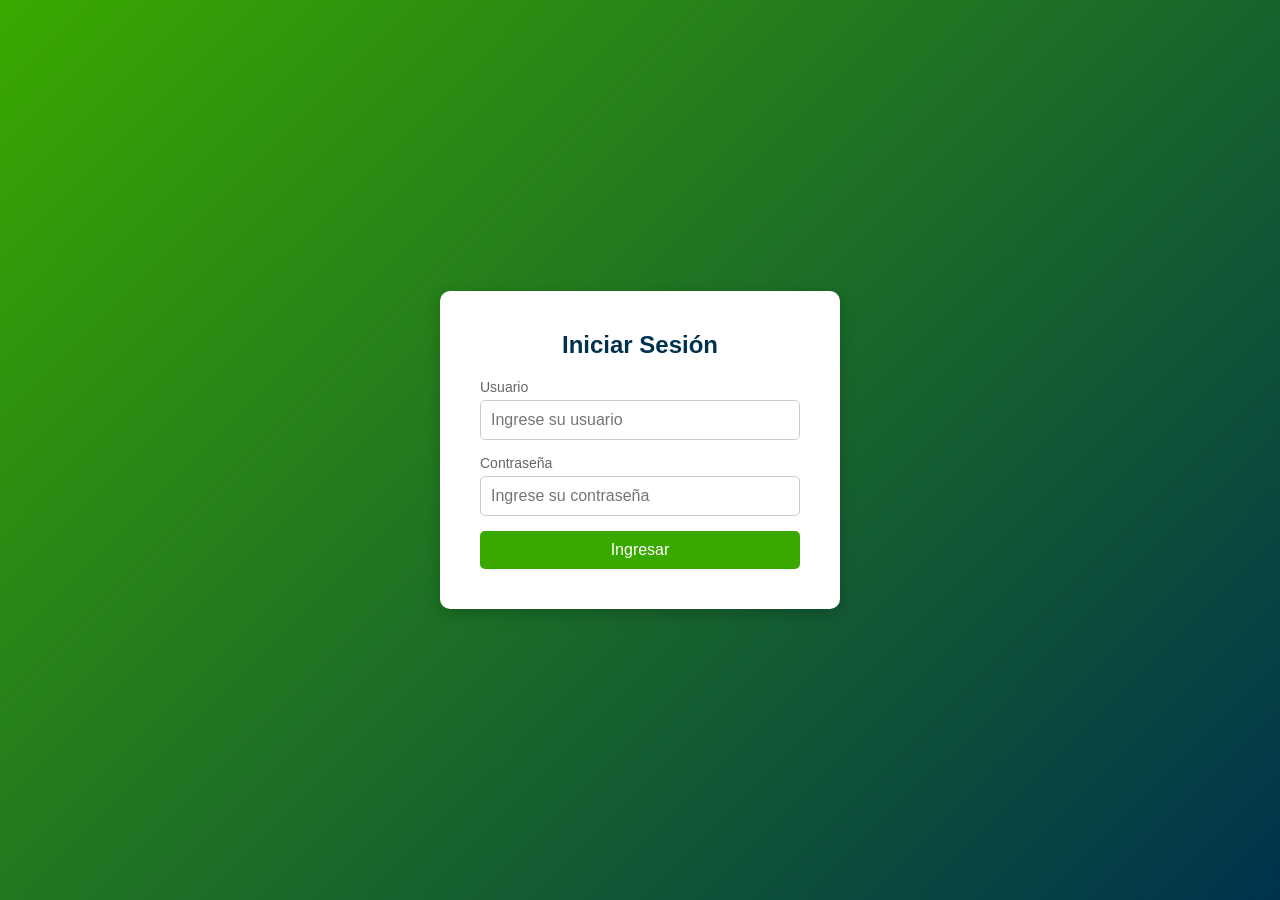
<file: index.html>
<!DOCTYPE html>
<html lang="es">
<head>
    <meta charset="UTF-8">
    <meta name="viewport" content="width=device-width, initial-scale=1.0">
    <title>Login - SENA</title>
    <link rel="stylesheet" href="estilo.css">
</head>
<body>
      <div class="login-container"> 
        <div class="login-box"> 
            <h2>Iniciar Sesión</h2> 
            <form id="loginForm"> 
                <div class="input-group"> 
                    <label for="usuario">Usuario</label> 
                    <input type="text" id="usuario" required placeholder="Ingrese su usuario"> 
                </div> 
                <div class="input-group"> 
                    <label for="password">Contraseña</label> 
                    <input type="password" id="password" required placeholder="Ingrese su 
contraseña"> 
                </div> 
                <button type="submit" class="btn-login">Ingresar</button> 
                <p id="errorMsg" class="error-msg">Usuario o contraseña incorrectos</p> 
            </form> 
        </div> 
    </div> 

    <script src="script.js"></script>
</body>
</html>
</file>
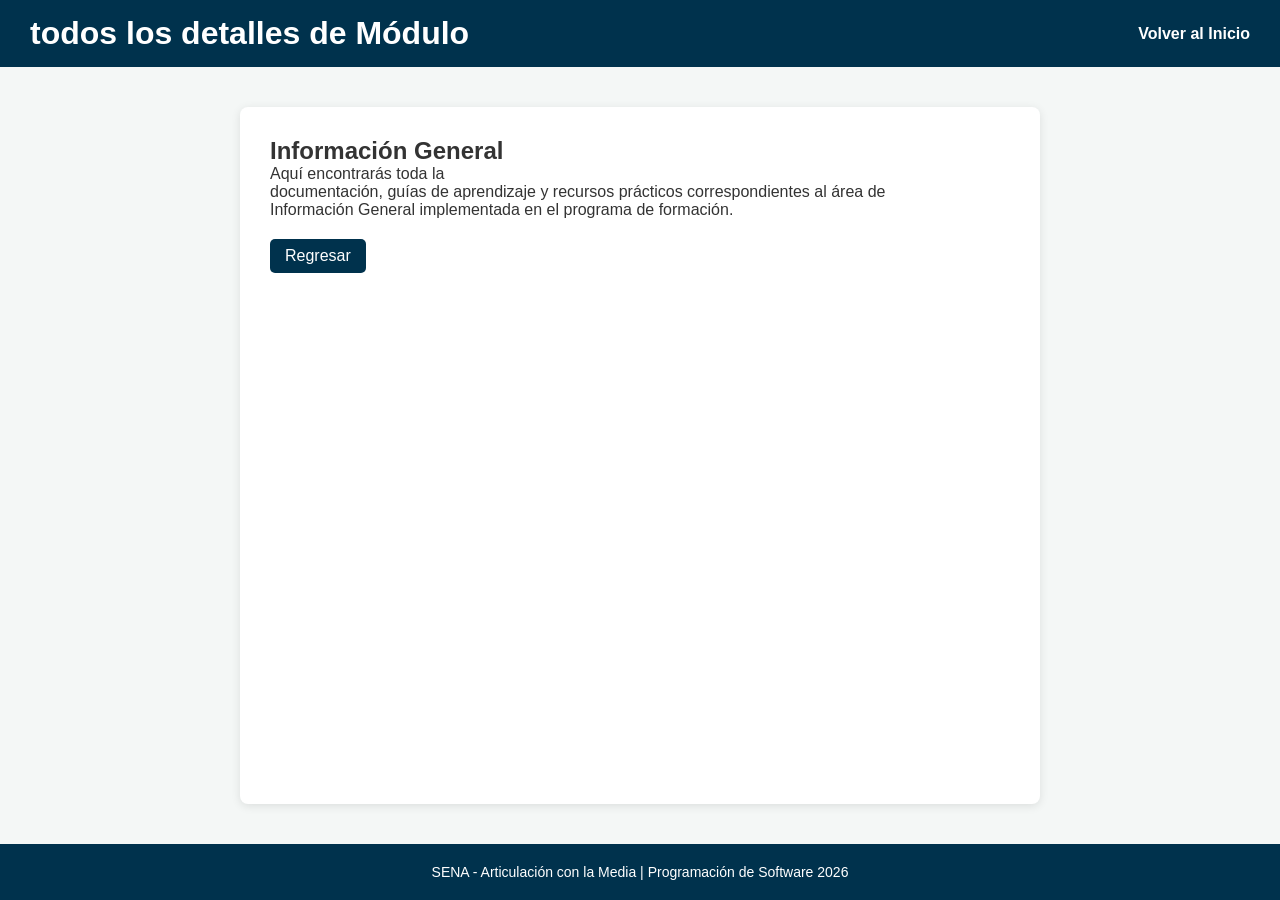
<file: detalle.html>
<!DOCTYPE html>
<html lang="es">
<head>
    <meta charset="UTF-8">
    <meta name="viewport" content="width=device-width, initial-scale=1.0">
    <title>Detalle del Modulo</title>
    <link rel="stylesheet" href="estilo.css">
</head>
<body  style="display: flex; flex-direction: column;">
     <header> 
        <h1>todos los detalles de Módulo</h1> 
        <nav> 
            <ul class="nav-menu"> 
                <li><a href="principal.html">Volver al Inicio</a></li> 
            </ul> 
        </nav> 
    </header> 
     <div class="detalle-container"> 
        <h2 id="tituloDetalle">Cargando...</h2> 
        <p id="textoDetalle">Información detallada sobre el módulo seleccionado...</p> 
        <a href="principal.html" class="btn-volver">Regresar</a> 
    </div> 
 
    <footer> 
        <p>SENA - Articulación con la Media | Programación de Software 2026</p> 
    </footer> 
 
    <script src="script.js">
    </script>
    <script>
      // Función específica para pintar la información según la tarjeta que se hizo clic 
        window.onload = function() { 
            const modulo = localStorage.getItem('moduloSeleccionado') || 'Información General'; 
            document.getElementById('tituloDetalle').innerText = modulo; 
            document.getElementById('textoDetalle').innerText = `Aquí encontrarás toda la 
documentación, guías de aprendizaje y recursos prácticos correspondientes al área de 
${modulo} implementada en el programa de formación.`; 
        } 
    </script> 
</body>
</html>
</file>
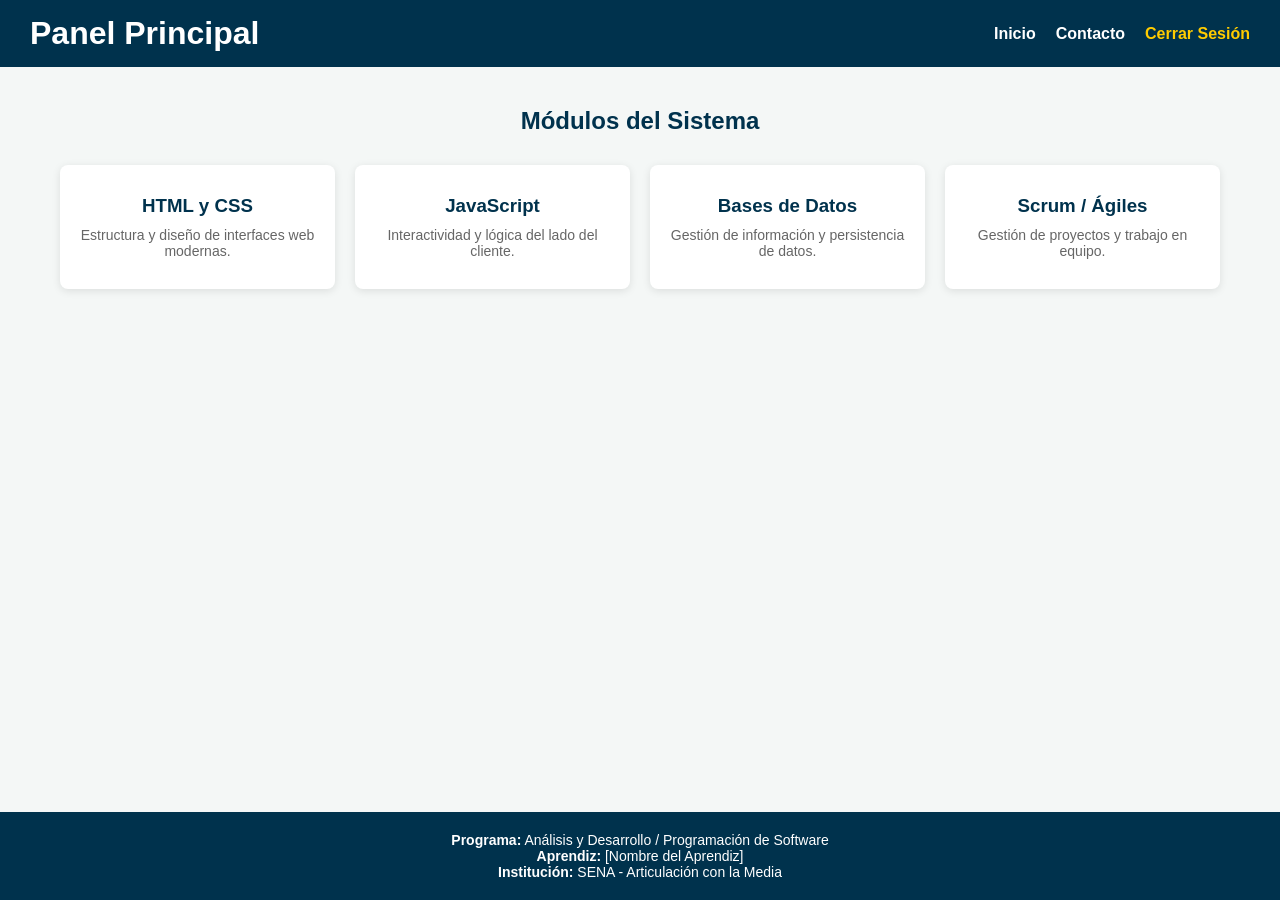
<file: principal.html>
<!DOCTYPE html>
<html lang="es">
<head>
    <meta charset="UTF-8">
    <meta name="viewport" content="width=device-width, initial-scale=1.0">
    <title>Página Principal - Programación de Software</title>
    <link rel="stylesheet" href="estilo.css">
</head>
<body>
        <!-- Menú Superior -->
      <header> 
        <h1>Panel Principal</h1> 
        <nav> 
            <ul class="nav-menu"> 
                <li><a href="principal.html">Inicio</a></li> 
                <li><a href="#contacto">Contacto</a></li> 
                <li><a href="index.html" style="color: #ffcc00;">Cerrar Sesión</a></li> 
            </ul> 
        </nav> 
    </header>   
    
      <!-- Contenido con la Grilla de 4 tarjetas --> 
    <div class="main-content"> 
        <h2>Módulos del Sistema</h2> 
        <div class="grid-tarjetas"> 
            <div class="tarjeta" onclick="cargarDetalle('HTML y CSS')"> 
                <h3>HTML y CSS</h3> 
                <p>Estructura y diseño de interfaces web modernas.</p> 
            </div> 
            <div class="tarjeta" onclick="cargarDetalle('JavaScript')"> 
                <h3>JavaScript</h3> 
                <p>Interactividad y lógica del lado del cliente.</p> 
            </div> 
            <div class="tarjeta" onclick="cargarDetalle('Bases de Datos')"> 
                <h3>Bases de Datos</h3> 
                <p>Gestión de información y persistencia de datos.</p> 
            </div> 
            <div class="tarjeta" onclick="cargarDetalle('Metodologías Ágiles')"> 
                <h3>Scrum / Ágiles</h3> 
                <p>Gestión de proyectos y trabajo en equipo.</p> 
            </div> 
        </div> 
    </div> 

       <!-- Pie de página con datos institucionales --> 
    <footer> 
        <p><strong>Programa:</strong> Análisis y Desarrollo / Programación de Software</p> 
        <p><strong>Aprendiz:</strong> [Nombre del Aprendiz]</p> 
        <p><strong>Institución:</strong> SENA - Articulación con la Media</p> 
    </footer> 
 
    <script src="script.js"></script>
</body>
</html>
</file>
<file: estilo.css>
* { 
    margin: 0; 
    padding: 0; 
    box-sizing: border-box; 
    font-family: 'Segoe UI', Tahoma, Geneva, Verdana, sans-serif; 
} 
 
body { 
    background-color: #f4f7f6; 
    color: #333; 
    display: flex; 
    flex-direction: column; 
    min-height: 100vh; 
}


/* --- Estilos para el Login (index.html) --- */ 
.login-container { 
    display: flex; 
    justify-content: center; 
    align-items: center; 
    height: 100vh; 
    background: linear-gradient(135deg, #39A900, #00324D); 
} 
 
.login-box { 
    background: white; 
    padding: 40px; 
    border-radius: 10px; 
    box-shadow: 0 4px 15px rgba(0,0,0,0.2); 
    width: 100%; 
    max-width: 400px; 
    text-align: center; 
} 
 
.login-box h2 { 
    margin-bottom: 20px; 
    color: #00324D; 
} 
 
.input-group { 
    margin-bottom: 15px; 
    text-align: left; 
} 
 
.input-group label { 
    display: block; 
    margin-bottom: 5px; 
    font-size: 14px; 
    color: #666; 
} 
 
.input-group input { 
    width: 100%; 
    padding: 10px; 
    border: 1px solid #ccc; 
    border-radius: 5px; 
    font-size: 16px; 
} 
 
.btn-login { 
    width: 100%; 
    padding: 10px; 
    background-color: #39A900; 
    border: none; 
    color: white; 
    font-size: 16px; 
    border-radius: 5px; 
    cursor: pointer; 
    transition: background 0.3s; 
} 
 
.btn-login:hover { 
    background-color: #2e8600; 
} 
 
.error-msg { 
    color: red; 
    font-size: 14px; 
    margin-top: 10px; 
    display: none; 
}

 
/* --- Estilos para la Página Principal (principal.html) --- */ 
header { 
    background-color: #00324D; 
    color: white; 
    padding: 15px 30px; 
    display: flex; 
    justify-content: space-between; 
    align-items: center; 
} 
 
.nav-menu { 
    list-style: none; 
    display: flex; 
    gap: 20px; 
} 
 
.nav-menu li a { 
    color: white; 
    text-decoration: none; 
    font-weight: 600; 
    transition: color 0.3s; 
} 
 
.nav-menu li a:hover { 
    color: #39A900; 
} 
 
.main-content { 
    flex: 1; 
    padding: 40px 20px; 
    max-width: 1200px; 
    margin: 0 auto; 
    width: 100%; 
} 
 
.main-content h2 { 
    text-align: center; 
    margin-bottom: 30px; 
    color: #00324D; 
}


/* -Grilla de 4 tarjetas */ 
.grid-tarjetas { 
    display: grid; 
    grid-template-columns: repeat(auto-fit, minmax(220px, 1fr)); 
    gap: 20px; 
} 
 
.tarjeta { 
    background: white; 
    border-radius: 8px; 
    overflow: hidden; 
    box-shadow: 0 2px 8px rgba(0,0,0,0.1); 
    cursor: pointer; 
    transition: transform 0.3s, box-shadow 0.3s; 
    text-align: center; 
    padding: 30px 20px; 
} 
 
.tarjeta:hover { 
    transform: translateY(-5px); 
    box-shadow: 0 6px 15px rgba(0,0,0,0.15); 
} 
 
.tarjeta h3 { 
    color: #00324D; 
    margin-bottom: 10px; 
} 
 
.tarjeta p { 
    color: #666; 
    font-size: 14px; 
}

/* --- Footer --- */ 
footer { 
    background-color: #00324D; 
    color: white; 
    text-align: center; 
    padding: 20px; 
    font-size: 14px; 
    margin-top: auto; 
} 

/* --- Estilos para la página de detalle (detalle.html) --- */ 
.detalle-container { 
    max-width: 800px; 
    margin: 40px auto; 
    background: white; 
    padding: 30px; 
    border-radius: 8px; 
    box-shadow: 0 2px 10px rgba(0,0,0,0.1); 
    flex: 1; 
    width: 100%; 
} 
 
.btn-volver { 
    display: inline-block; 
    margin-top: 20px; 
    padding: 8px 15px; 
    background-color: #00324D; 
    color: white; 
    text-decoration: none; 
    border-radius: 5px; 
}
</file>
